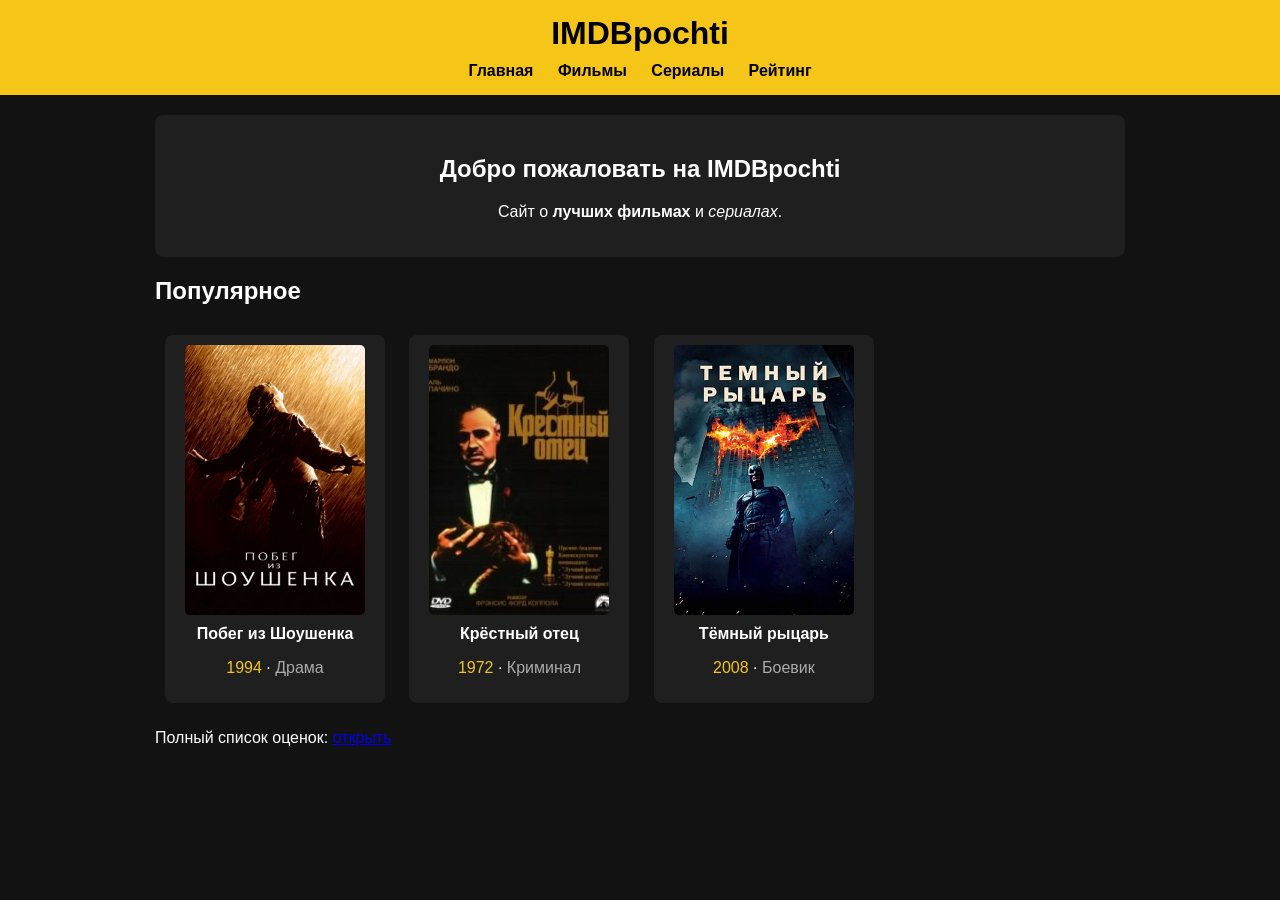
<file: lab2/index.html>
<!DOCTYPE html>
<html lang="ru">
<head>
    <meta charset="UTF-8">
    <title>IMDBpochti — Главная</title>
    <link rel="stylesheet" href="css/style.css">
</head>
<body>

    <header id="top-bar">
        <h1>IMDBpochti</h1>
        <nav>
            <a href="index.html">Главная</a>
            <a href="movies.html">Фильмы</a>
            <a href="series.html">Сериалы</a>
            <a href="rating.html">Рейтинг</a>
        </nav>
    </header>

    <main class="content-area">

        <section class="welcome-block">
            <h2>Добро пожаловать на IMDBpochti</h2>
            <p>Сайт о <strong>лучших фильмах</strong> и <em>сериалах</em>.</p>
        </section>

        <section>
            <h2>Популярное</h2>

            <div class="film-tile">
                <img class="poster" src="images/poster-shawshank.jpg" width="180" height="270" alt="Постер фильма Побег из Шоушенка">
                <h3>Побег из Шоушенка</h3>
                <p><span class="release-year">1994</span> · <span class="genre-tag">Драма</span></p>
            </div>

            <div class="film-tile">
                <img class="poster" src="images/poster-godfather.jpg" width="180" height="270" alt="Постер фильма Крёстный отец">
                <h3>Крёстный отец</h3>
                <p><span class="release-year">1972</span> · <span class="genre-tag">Криминал</span></p>
            </div>

            <div class="film-tile">
                <img class="poster" src="images/poster-dark-knight.jpg" width="180" height="270" alt="Постер фильма Тёмный рыцарь">
                <h3>Тёмный рыцарь</h3>
                <p><span class="release-year">2008</span> · <span class="genre-tag">Боевик</span></p>
            </div>
        </section>

        <p>Полный список оценок: <a href="rating.html">открыть</a></p>

    </main>

</body>
</html>
</file>
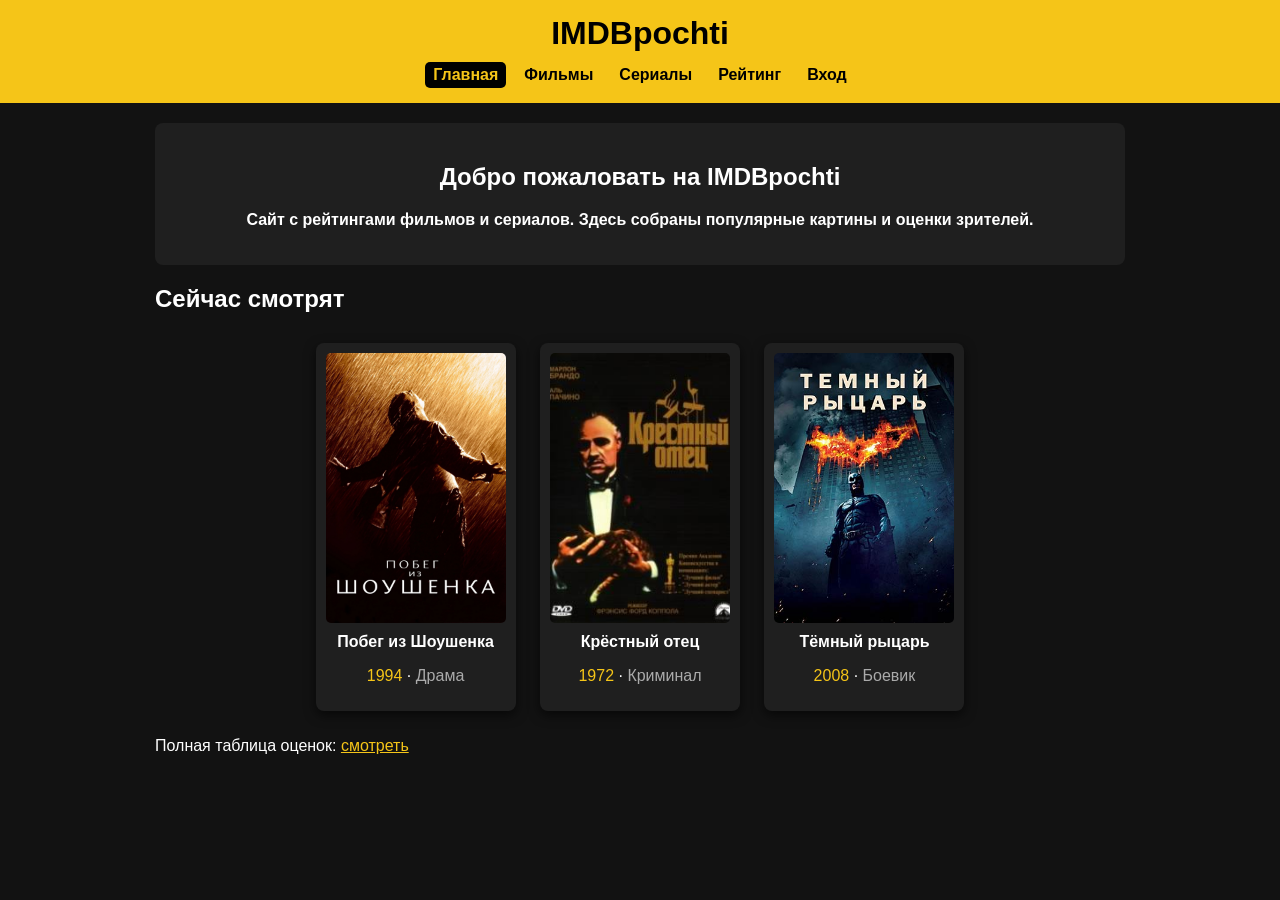
<file: lab4/index.html>
<!DOCTYPE html>
<html lang="ru">
<head>
    <meta charset="UTF-8">
    <meta name="viewport" content="width=device-width, initial-scale=1.0">
    <title>IMDBpochti — Главная</title>
    <link rel="stylesheet" href="css/style.css">
</head>
<body>

    <header class="header-bar">
        <h1 class="header-bar__title">IMDBpochti</h1>
        <nav class="header-bar__nav">
            <a class="header-bar__link header-bar__link--active" href="index.html">Главная</a>
            <a class="header-bar__link" href="movies.html">Фильмы</a>
            <a class="header-bar__link" href="series.html">Сериалы</a>
            <a class="header-bar__link" href="rating.html">Рейтинг</a>
            <a class="header-bar__link" href="login.html">Вход</a>
        </nav>
    </header>

    <main class="content-area">
        <section class="welcome-block">
            <h2>Добро пожаловать на IMDBpochti</h2>
            <p>Сайт с рейтингами фильмов и сериалов. Здесь собраны популярные картины и оценки зрителей.</p>
        </section>

        <section>
            <h2>Сейчас смотрят</h2>
            <div class="film-list film-list--inline">

                <article class="film-card" style="--i: 0">
                    <img class="film-card__poster" src="images/poster-shawshank.jpg" width="180" height="270" alt="Постер фильма Побег из Шоушенка">
                    <h3 class="film-card__title">Побег из Шоушенка</h3>
                    <p><span class="film-card__year">1994</span> · <span class="film-card__genre">Драма</span></p>
                </article>

                <article class="film-card" style="--i: 1">
                    <img class="film-card__poster" src="images/poster-godfather.jpg" width="180" height="270" alt="Постер фильма Крёстный отец">
                    <h3 class="film-card__title">Крёстный отец</h3>
                    <p><span class="film-card__year">1972</span> · <span class="film-card__genre">Криминал</span></p>
                </article>

                <article class="film-card" style="--i: 2">
                    <img class="film-card__poster" src="images/poster-dark-knight.jpg" width="180" height="270" alt="Постер фильма Тёмный рыцарь">
                    <h3 class="film-card__title">Тёмный рыцарь</h3>
                    <p><span class="film-card__year">2008</span> · <span class="film-card__genre">Боевик</span></p>
                </article>

            </div>
        </section>

        <p>Полная таблица оценок: <a href="rating.html">смотреть</a></p>

    </main>

</body>
</html>
</file>
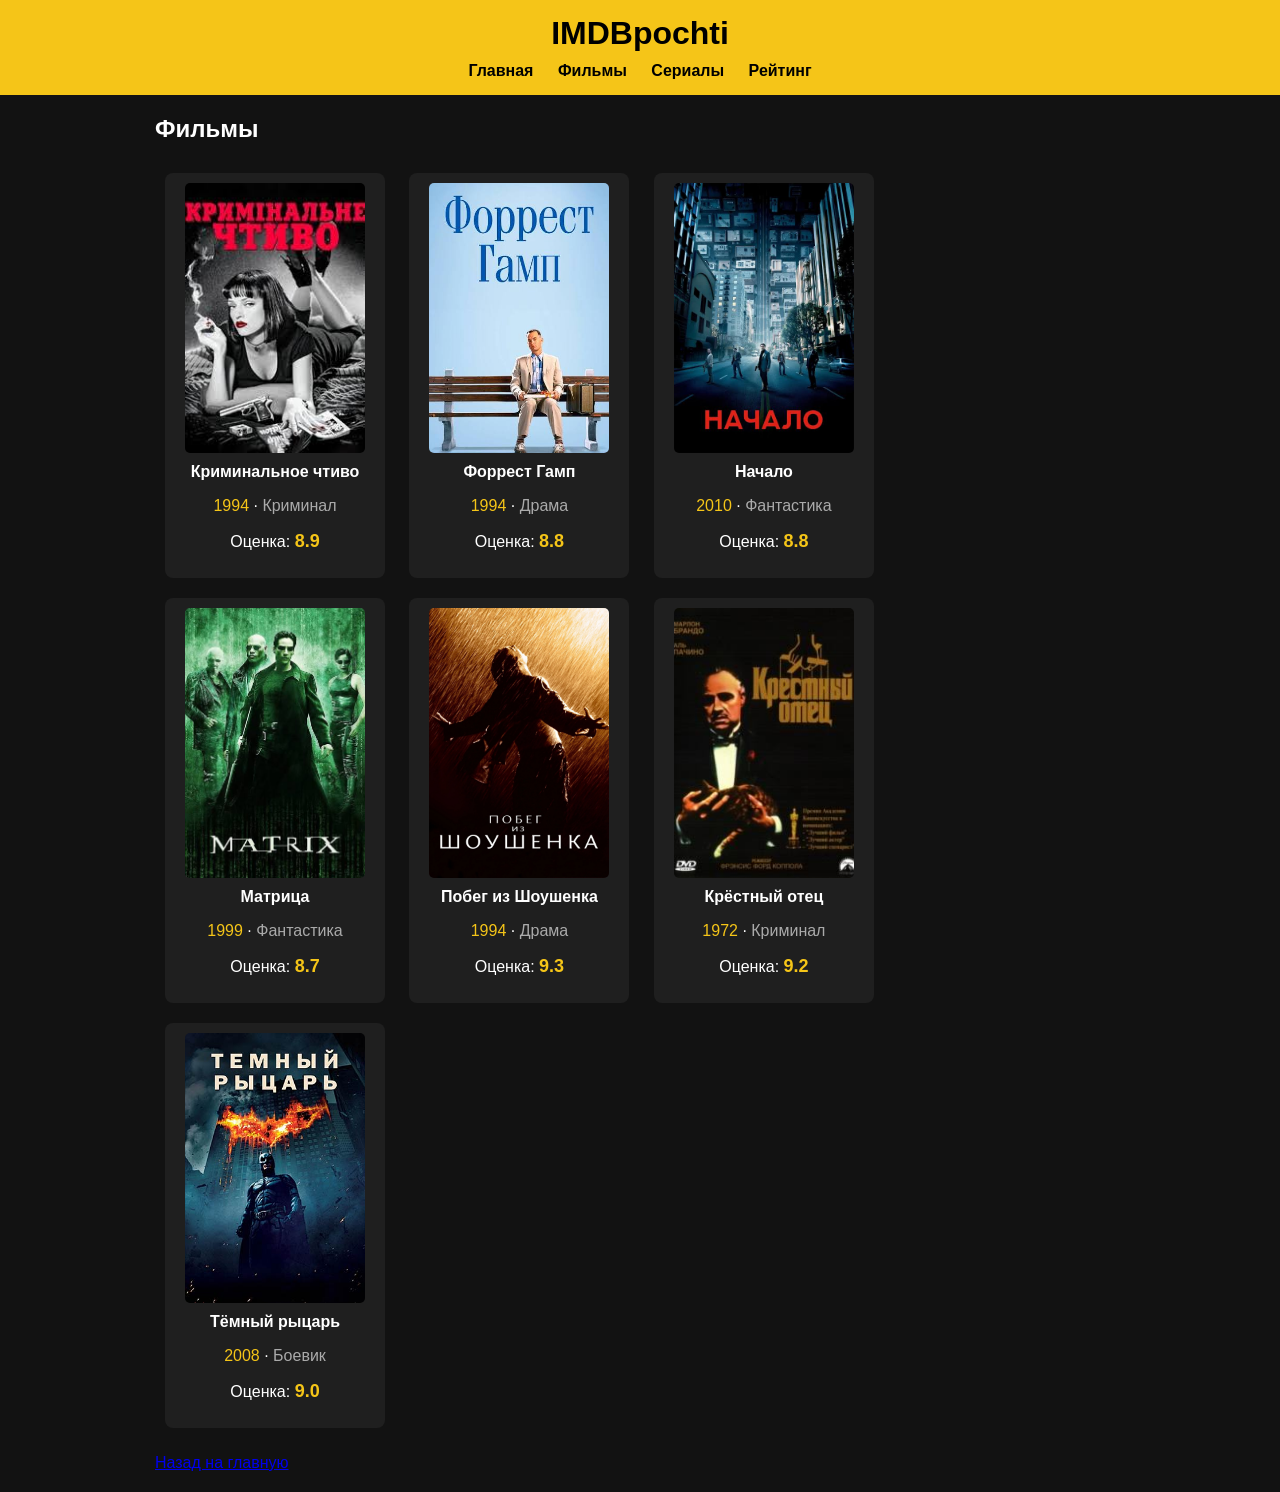
<file: lab2/movies.html>
<!DOCTYPE html>
<html lang="ru">
<head>
    <meta charset="UTF-8">
    <title>IMDBpochti — Фильмы</title>
    <link rel="stylesheet" href="css/style.css">
</head>
<body>

    <header id="top-bar">
        <h1>IMDBpochti</h1>
        <nav>
            <a href="index.html">Главная</a>
            <a href="movies.html">Фильмы</a>
            <a href="series.html">Сериалы</a>
            <a href="rating.html">Рейтинг</a>
        </nav>
    </header>

    <main class="content-area">

        <h2>Фильмы</h2>

        <div class="film-tile">
            <img class="poster" src="images/poster-pulp-fiction.jpg" width="180" height="270" alt="Постер фильма Криминальное чтиво">
            <h3>Криминальное чтиво</h3>
            <p><span class="release-year">1994</span> · <span class="genre-tag">Криминал</span></p>
            <p class="score-line">Оценка: <strong>8.9</strong></p>
        </div>

        <div class="film-tile">
            <img class="poster" src="images/poster-forrest-gump.jpg" width="180" height="270" alt="Постер фильма Форрест Гамп">
            <h3>Форрест Гамп</h3>
            <p><span class="release-year">1994</span> · <span class="genre-tag">Драма</span></p>
            <p class="score-line">Оценка: <strong>8.8</strong></p>
        </div>

        <div class="film-tile">
            <img class="poster" src="images/poster-inception.jpg" width="180" height="270" alt="Постер фильма Начало">
            <h3>Начало</h3>
            <p><span class="release-year">2010</span> · <span class="genre-tag">Фантастика</span></p>
            <p class="score-line">Оценка: <strong>8.8</strong></p>
        </div>

        <div class="film-tile">
            <img class="poster" src="images/poster-matrix.jpg" width="180" height="270" alt="Постер фильма Матрица">
            <h3>Матрица</h3>
            <p><span class="release-year">1999</span> · <span class="genre-tag">Фантастика</span></p>
            <p class="score-line">Оценка: <strong>8.7</strong></p>
        </div>

        <div class="film-tile">
            <img class="poster" src="images/poster-shawshank.jpg" width="180" height="270" alt="Постер фильма Побег из Шоушенка">
            <h3>Побег из Шоушенка</h3>
            <p><span class="release-year">1994</span> · <span class="genre-tag">Драма</span></p>
            <p class="score-line">Оценка: <strong>9.3</strong></p>
        </div>

        <div class="film-tile">
            <img class="poster" src="images/poster-godfather.jpg" width="180" height="270" alt="Постер фильма Крёстный отец">
            <h3>Крёстный отец</h3>
            <p><span class="release-year">1972</span> · <span class="genre-tag">Криминал</span></p>
            <p class="score-line">Оценка: <strong>9.2</strong></p>
        </div>

        <div class="film-tile">
            <img class="poster" src="images/poster-dark-knight.jpg" width="180" height="270" alt="Постер фильма Тёмный рыцарь">
            <h3>Тёмный рыцарь</h3>
            <p><span class="release-year">2008</span> · <span class="genre-tag">Боевик</span></p>
            <p class="score-line">Оценка: <strong>9.0</strong></p>
        </div>

        <p><a href="index.html">Назад на главную</a></p>

    </main>

</body>
</html>
</file>
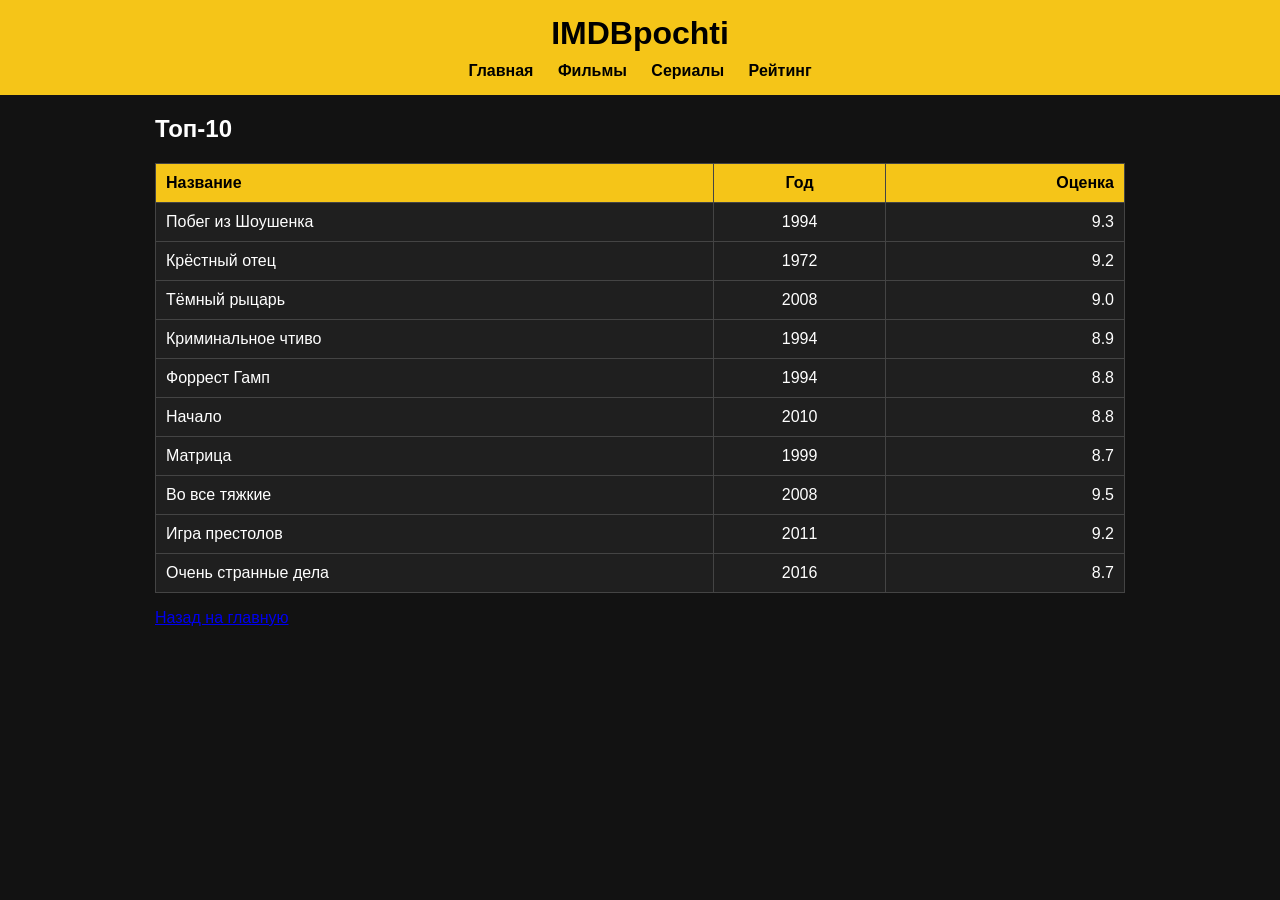
<file: lab2/rating.html>
<!DOCTYPE html>
<html lang="ru">
<head>
    <meta charset="UTF-8">
    <title>IMDBpochti — Рейтинг</title>
    <link rel="stylesheet" href="css/style.css">
</head>
<body>

    <header id="top-bar">
        <h1>IMDBpochti</h1>
        <nav>
            <a href="index.html">Главная</a>
            <a href="movies.html">Фильмы</a>
            <a href="series.html">Сериалы</a>
            <a href="rating.html">Рейтинг</a>
        </nav>
    </header>

    <main class="content-area">

        <h2>Топ-10</h2>

        <table>
            <thead>
                <tr>
                    <th class="col-start">Название</th>
                    <th class="col-middle">Год</th>
                    <th class="col-end">Оценка</th>
                </tr>
            </thead>
            <tbody>
                <tr>
                    <td class="col-start">Побег из Шоушенка</td>
                    <td class="col-middle">1994</td>
                    <td class="col-end">9.3</td>
                </tr>
                <tr>
                    <td class="col-start">Крёстный отец</td>
                    <td class="col-middle">1972</td>
                    <td class="col-end">9.2</td>
                </tr>
                <tr>
                    <td class="col-start">Тёмный рыцарь</td>
                    <td class="col-middle">2008</td>
                    <td class="col-end">9.0</td>
                </tr>
                <tr>
                    <td class="col-start">Криминальное чтиво</td>
                    <td class="col-middle">1994</td>
                    <td class="col-end">8.9</td>
                </tr>
                <tr>
                    <td class="col-start">Форрест Гамп</td>
                    <td class="col-middle">1994</td>
                    <td class="col-end">8.8</td>
                </tr>
                <tr>
                    <td class="col-start">Начало</td>
                    <td class="col-middle">2010</td>
                    <td class="col-end">8.8</td>
                </tr>
                <tr>
                    <td class="col-start">Матрица</td>
                    <td class="col-middle">1999</td>
                    <td class="col-end">8.7</td>
                </tr>
                <tr>
                    <td class="col-start">Во все тяжкие</td>
                    <td class="col-middle">2008</td>
                    <td class="col-end">9.5</td>
                </tr>
                <tr>
                    <td class="col-start">Игра престолов</td>
                    <td class="col-middle">2011</td>
                    <td class="col-end">9.2</td>
                </tr>
                <tr>
                    <td class="col-start">Очень странные дела</td>
                    <td class="col-middle">2016</td>
                    <td class="col-end">8.7</td>
                </tr>
            </tbody>
        </table>

        <p><a href="index.html">Назад на главную</a></p>

    </main>

</body>
</html>
</file>
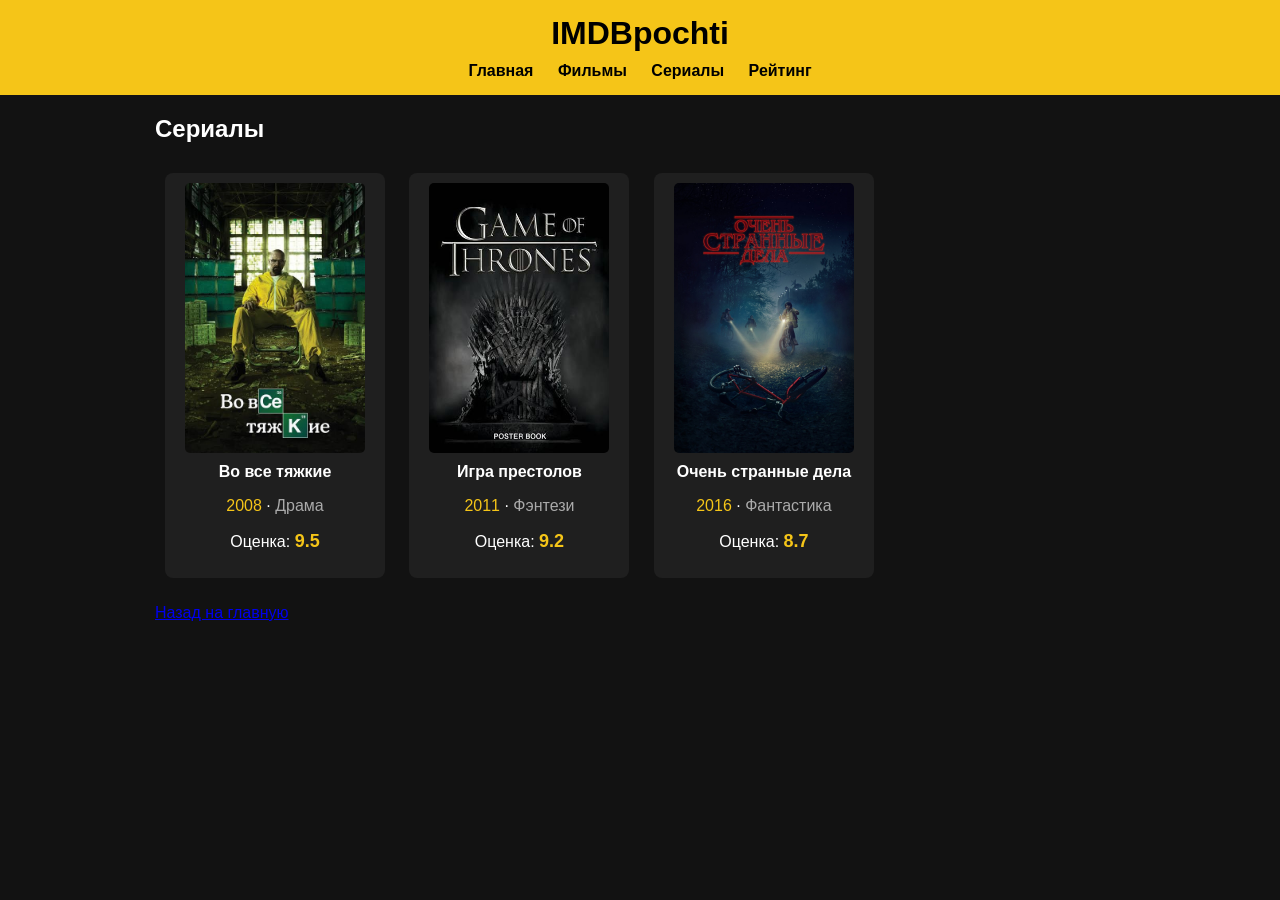
<file: lab2/series.html>
<!DOCTYPE html>
<html lang="ru">
<head>
    <meta charset="UTF-8">
    <title>IMDBpochti — Сериалы</title>
    <link rel="stylesheet" href="css/style.css">
</head>
<body>

    <header id="top-bar">
        <h1>IMDBpochti</h1>
        <nav>
            <a href="index.html">Главная</a>
            <a href="movies.html">Фильмы</a>
            <a href="series.html">Сериалы</a>
            <a href="rating.html">Рейтинг</a>
        </nav>
    </header>

    <main class="content-area">

        <h2>Сериалы</h2>

        <div class="film-tile">
            <img class="poster" src="images/poster-breaking-bad.jpg" width="180" height="270" alt="Постер сериала Во все тяжкие">
            <h3>Во все тяжкие</h3>
            <p><span class="release-year">2008</span> · <span class="genre-tag">Драма</span></p>
            <p class="score-line">Оценка: <strong>9.5</strong></p>
        </div>

        <div class="film-tile">
            <img class="poster" src="images/poster-game-of-thrones.jpg" width="180" height="270" alt="Постер сериала Игра престолов">
            <h3>Игра престолов</h3>
            <p><span class="release-year">2011</span> · <span class="genre-tag">Фэнтези</span></p>
            <p class="score-line">Оценка: <strong>9.2</strong></p>
        </div>

        <div class="film-tile">
            <img class="poster" src="images/poster-stranger-things.jpg" width="180" height="270" alt="Постер сериала Очень странные дела">
            <h3>Очень странные дела</h3>
            <p><span class="release-year">2016</span> · <span class="genre-tag">Фантастика</span></p>
            <p class="score-line">Оценка: <strong>8.7</strong></p>
        </div>

        <p><a href="index.html">Назад на главную</a></p>

    </main>

</body>
</html>
</file>
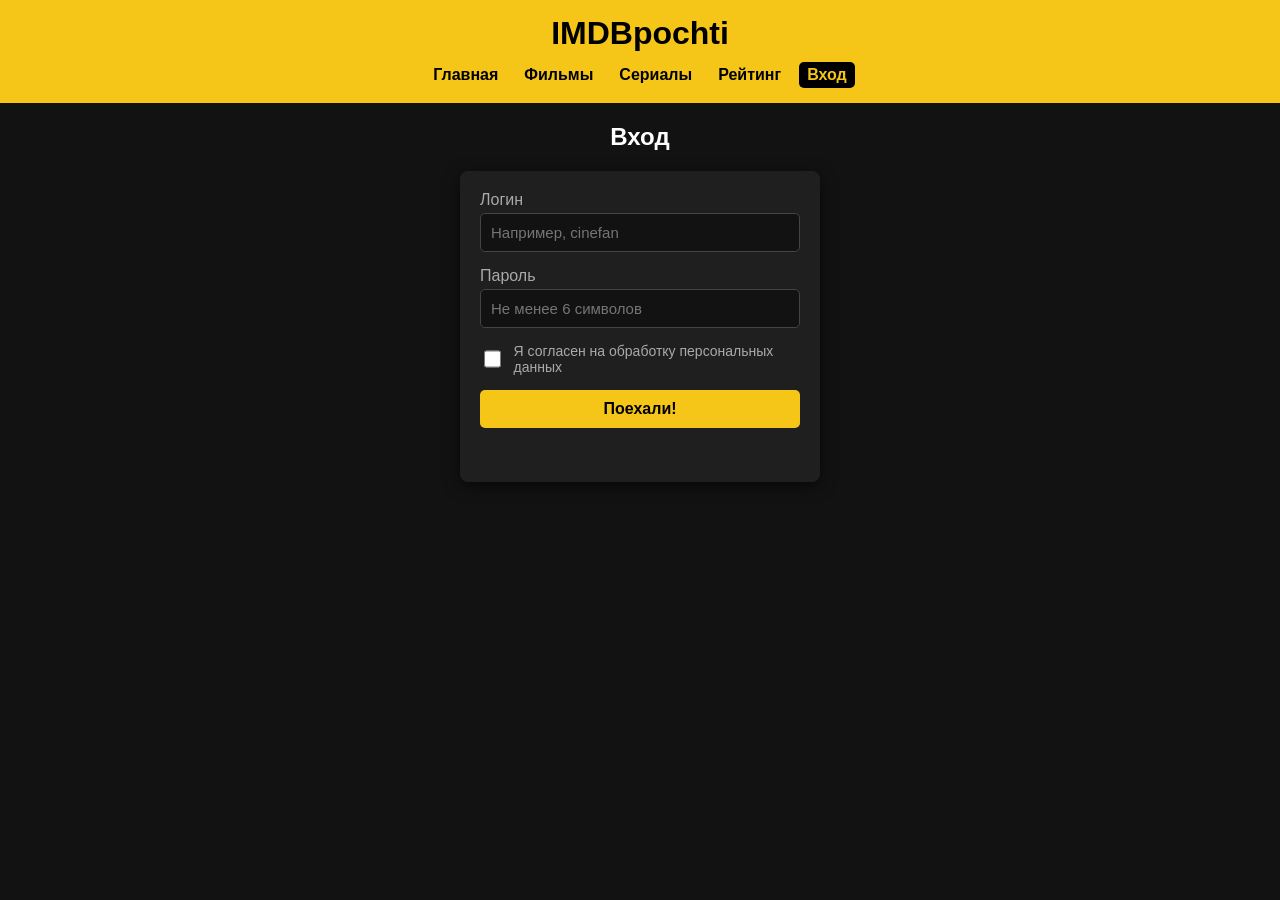
<file: lab4/login.html>
<!DOCTYPE html>
<html lang="ru">
<head>
    <meta charset="UTF-8">
    <meta name="viewport" content="width=device-width, initial-scale=1.0">
    <title>IMDBpochti — Вход</title>
    <link rel="stylesheet" href="css/style.css">
</head>
<body>

    <header class="header-bar">
        <h1 class="header-bar__title">IMDBpochti</h1>
        <nav class="header-bar__nav">
            <a class="header-bar__link" href="index.html">Главная</a>
            <a class="header-bar__link" href="movies.html">Фильмы</a>
            <a class="header-bar__link" href="series.html">Сериалы</a>
            <a class="header-bar__link" href="rating.html">Рейтинг</a>
            <a class="header-bar__link header-bar__link--active" href="login.html">Вход</a>
        </nav>
    </header>

    <main class="content-area">

        <h2 class="page-title">Вход</h2>

        <form class="login-form" id="login-form" action="/api/login" method="post">

            <div class="login-form__field">
                <label class="login-form__label" for="login">Логин</label>
                <input class="login-form__input" type="text" id="login" name="login"
                       minlength="3" required autocomplete="username" placeholder="Например, cinefan">
            </div>

            <div class="login-form__field">
                <label class="login-form__label" for="password">Пароль</label>
                <input class="login-form__input" type="password" id="password" name="password"
                       minlength="6" required autocomplete="current-password" placeholder="Не менее 6 символов">
            </div>

            <div class="login-form__field">
                <label class="login-form__checkbox-label">
                    <input class="login-form__checkbox" type="checkbox" name="consent" required>
                    Я согласен на обработку персональных данных
                </label>
            </div>

            <button class="login-form__button" type="submit">Поехали!</button>

            <p class="login-form__message" aria-live="polite"></p>
        </form>

    </main>

    <script src="js/app.js" charset="UTF-8" defer></script>
</body>
</html>
</file>
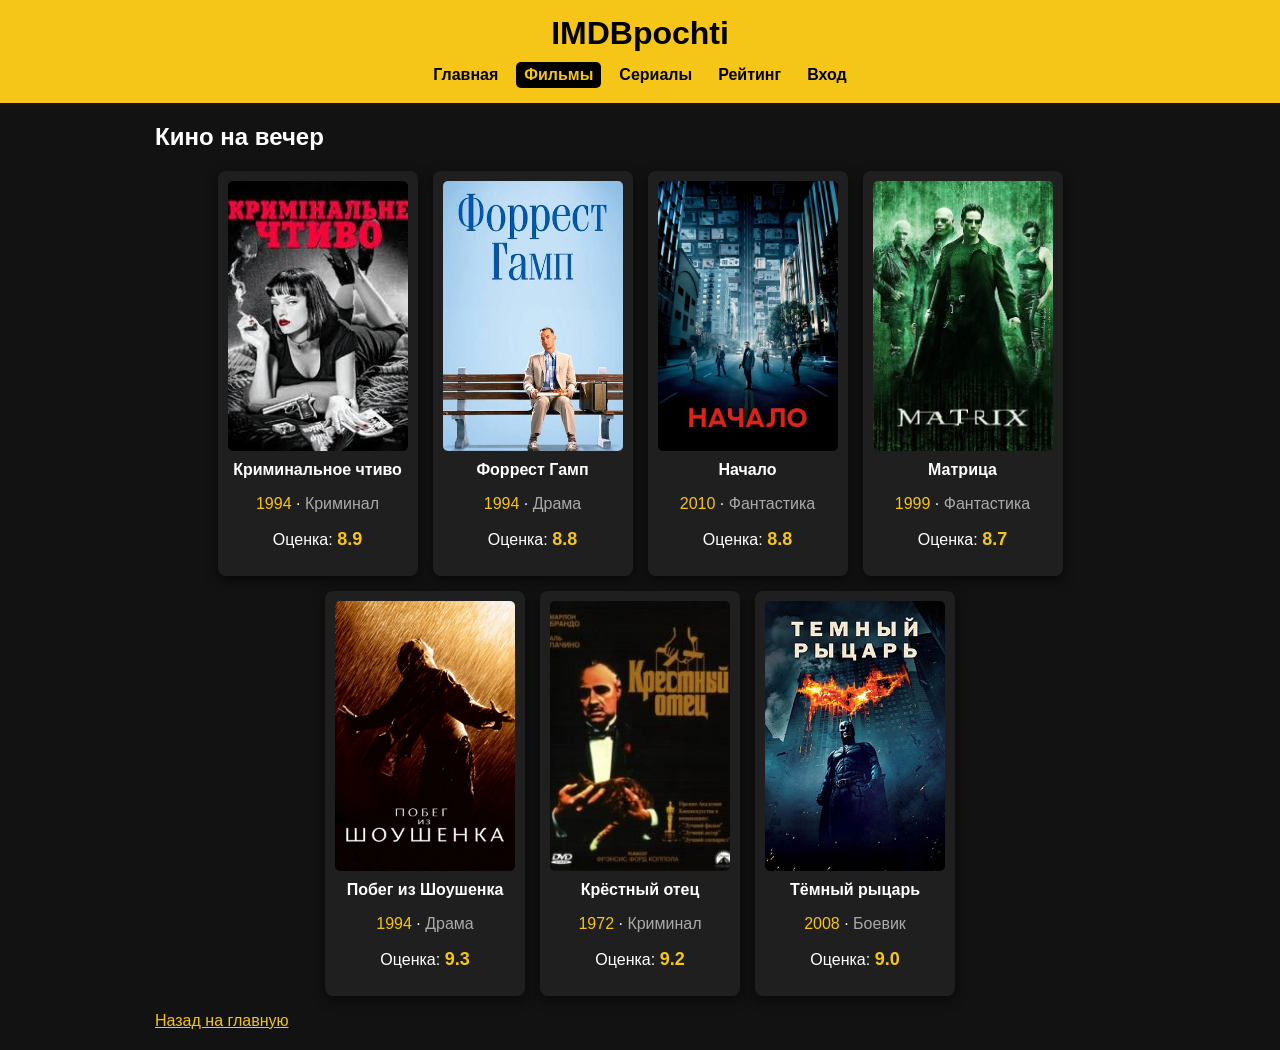
<file: lab4/movies.html>
<!DOCTYPE html>
<html lang="ru">
<head>
    <meta charset="UTF-8">
    <meta name="viewport" content="width=device-width, initial-scale=1.0">
    <title>IMDBpochti — Фильмы</title>
    <link rel="stylesheet" href="css/style.css">
</head>
<body>

    <header class="header-bar">
        <h1 class="header-bar__title">IMDBpochti</h1>
        <nav class="header-bar__nav">
            <a class="header-bar__link" href="index.html">Главная</a>
            <a class="header-bar__link header-bar__link--active" href="movies.html">Фильмы</a>
            <a class="header-bar__link" href="series.html">Сериалы</a>
            <a class="header-bar__link" href="rating.html">Рейтинг</a>
            <a class="header-bar__link" href="login.html">Вход</a>
        </nav>
    </header>

    <main class="content-area">

        <h2>Кино на вечер</h2>

        <div class="film-list film-list--flex">

            <article class="film-card" style="--i: 0">
                <img class="film-card__poster" src="images/poster-pulp-fiction.jpg" width="180" height="270" alt="Постер фильма Криминальное чтиво">
                <h3 class="film-card__title">Криминальное чтиво</h3>
                <p><span class="film-card__year">1994</span> · <span class="film-card__genre">Криминал</span></p>
                <p class="film-card__score">Оценка: <strong>8.9</strong></p>
            </article>

            <article class="film-card" style="--i: 1">
                <img class="film-card__poster" src="images/poster-forrest-gump.jpg" width="180" height="270" alt="Постер фильма Форрест Гамп">
                <h3 class="film-card__title">Форрест Гамп</h3>
                <p><span class="film-card__year">1994</span> · <span class="film-card__genre">Драма</span></p>
                <p class="film-card__score">Оценка: <strong>8.8</strong></p>
            </article>

            <article class="film-card" style="--i: 2">
                <img class="film-card__poster" src="images/poster-inception.jpg" width="180" height="270" alt="Постер фильма Начало">
                <h3 class="film-card__title">Начало</h3>
                <p><span class="film-card__year">2010</span> · <span class="film-card__genre">Фантастика</span></p>
                <p class="film-card__score">Оценка: <strong>8.8</strong></p>
            </article>

            <article class="film-card" style="--i: 3">
                <img class="film-card__poster" src="images/poster-matrix.jpg" width="180" height="270" alt="Постер фильма Матрица">
                <h3 class="film-card__title">Матрица</h3>
                <p><span class="film-card__year">1999</span> · <span class="film-card__genre">Фантастика</span></p>
                <p class="film-card__score">Оценка: <strong>8.7</strong></p>
            </article>

            <article class="film-card" style="--i: 4">
                <img class="film-card__poster" src="images/poster-shawshank.jpg" width="180" height="270" alt="Постер фильма Побег из Шоушенка">
                <h3 class="film-card__title">Побег из Шоушенка</h3>
                <p><span class="film-card__year">1994</span> · <span class="film-card__genre">Драма</span></p>
                <p class="film-card__score">Оценка: <strong>9.3</strong></p>
            </article>

            <article class="film-card" style="--i: 5">
                <img class="film-card__poster" src="images/poster-godfather.jpg" width="180" height="270" alt="Постер фильма Крёстный отец">
                <h3 class="film-card__title">Крёстный отец</h3>
                <p><span class="film-card__year">1972</span> · <span class="film-card__genre">Криминал</span></p>
                <p class="film-card__score">Оценка: <strong>9.2</strong></p>
            </article>

            <article class="film-card" style="--i: 6">
                <img class="film-card__poster" src="images/poster-dark-knight.jpg" width="180" height="270" alt="Постер фильма Тёмный рыцарь">
                <h3 class="film-card__title">Тёмный рыцарь</h3>
                <p><span class="film-card__year">2008</span> · <span class="film-card__genre">Боевик</span></p>
                <p class="film-card__score">Оценка: <strong>9.0</strong></p>
            </article>

        </div>

        <p><a href="index.html">Назад на главную</a></p>

    </main>

</body>
</html>
</file>
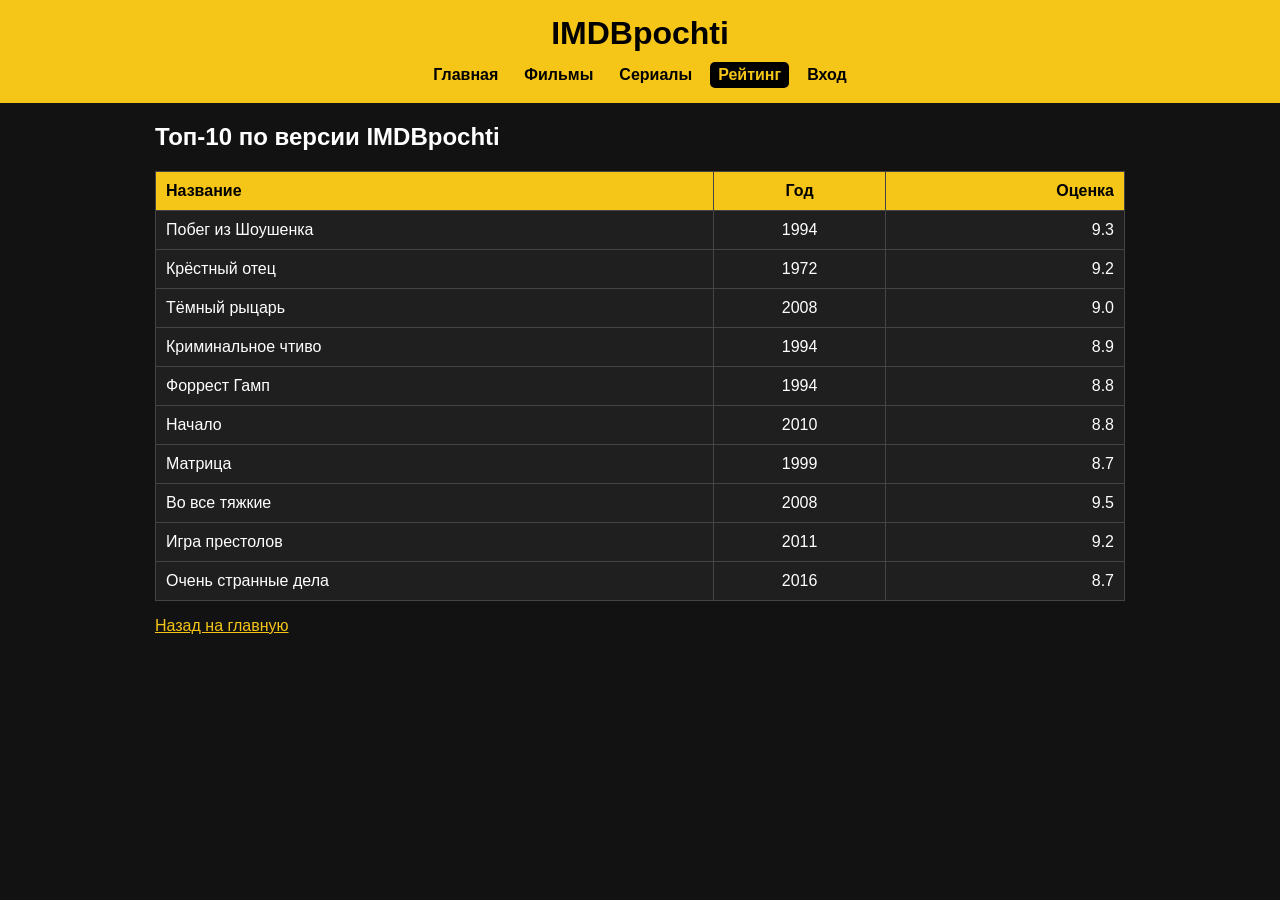
<file: lab4/rating.html>
<!DOCTYPE html>
<html lang="ru">
<head>
    <meta charset="UTF-8">
    <meta name="viewport" content="width=device-width, initial-scale=1.0">
    <title>IMDBpochti — Рейтинг</title>
    <link rel="stylesheet" href="css/style.css">
</head>
<body>

    <header class="header-bar">
        <h1 class="header-bar__title">IMDBpochti</h1>
        <nav class="header-bar__nav">
            <a class="header-bar__link" href="index.html">Главная</a>
            <a class="header-bar__link" href="movies.html">Фильмы</a>
            <a class="header-bar__link" href="series.html">Сериалы</a>
            <a class="header-bar__link header-bar__link--active" href="rating.html">Рейтинг</a>
            <a class="header-bar__link" href="login.html">Вход</a>
        </nav>
    </header>

    <main class="content-area">

        <h2>Топ-10 по версии IMDBpochti</h2>

        <table class="rating-table">
            <thead>
                <tr>
                    <th class="rating-table__cell--title">Название</th>
                    <th class="rating-table__cell--year">Год</th>
                    <th class="rating-table__cell--score">Оценка</th>
                </tr>
            </thead>
            <tbody>
                <tr class="rating-table__row">
                    <td class="rating-table__cell--title">Побег из Шоушенка</td>
                    <td class="rating-table__cell--year">1994</td>
                    <td class="rating-table__cell--score">9.3</td>
                </tr>
                <tr class="rating-table__row">
                    <td class="rating-table__cell--title">Крёстный отец</td>
                    <td class="rating-table__cell--year">1972</td>
                    <td class="rating-table__cell--score">9.2</td>
                </tr>
                <tr class="rating-table__row">
                    <td class="rating-table__cell--title">Тёмный рыцарь</td>
                    <td class="rating-table__cell--year">2008</td>
                    <td class="rating-table__cell--score">9.0</td>
                </tr>
                <tr class="rating-table__row">
                    <td class="rating-table__cell--title">Криминальное чтиво</td>
                    <td class="rating-table__cell--year">1994</td>
                    <td class="rating-table__cell--score">8.9</td>
                </tr>
                <tr class="rating-table__row">
                    <td class="rating-table__cell--title">Форрест Гамп</td>
                    <td class="rating-table__cell--year">1994</td>
                    <td class="rating-table__cell--score">8.8</td>
                </tr>
                <tr class="rating-table__row">
                    <td class="rating-table__cell--title">Начало</td>
                    <td class="rating-table__cell--year">2010</td>
                    <td class="rating-table__cell--score">8.8</td>
                </tr>
                <tr class="rating-table__row">
                    <td class="rating-table__cell--title">Матрица</td>
                    <td class="rating-table__cell--year">1999</td>
                    <td class="rating-table__cell--score">8.7</td>
                </tr>
                <tr class="rating-table__row">
                    <td class="rating-table__cell--title">Во все тяжкие</td>
                    <td class="rating-table__cell--year">2008</td>
                    <td class="rating-table__cell--score">9.5</td>
                </tr>
                <tr class="rating-table__row">
                    <td class="rating-table__cell--title">Игра престолов</td>
                    <td class="rating-table__cell--year">2011</td>
                    <td class="rating-table__cell--score">9.2</td>
                </tr>
                <tr class="rating-table__row">
                    <td class="rating-table__cell--title">Очень странные дела</td>
                    <td class="rating-table__cell--year">2016</td>
                    <td class="rating-table__cell--score">8.7</td>
                </tr>
            </tbody>
        </table>

        <p><a href="index.html">Назад на главную</a></p>

    </main>

</body>
</html>
</file>
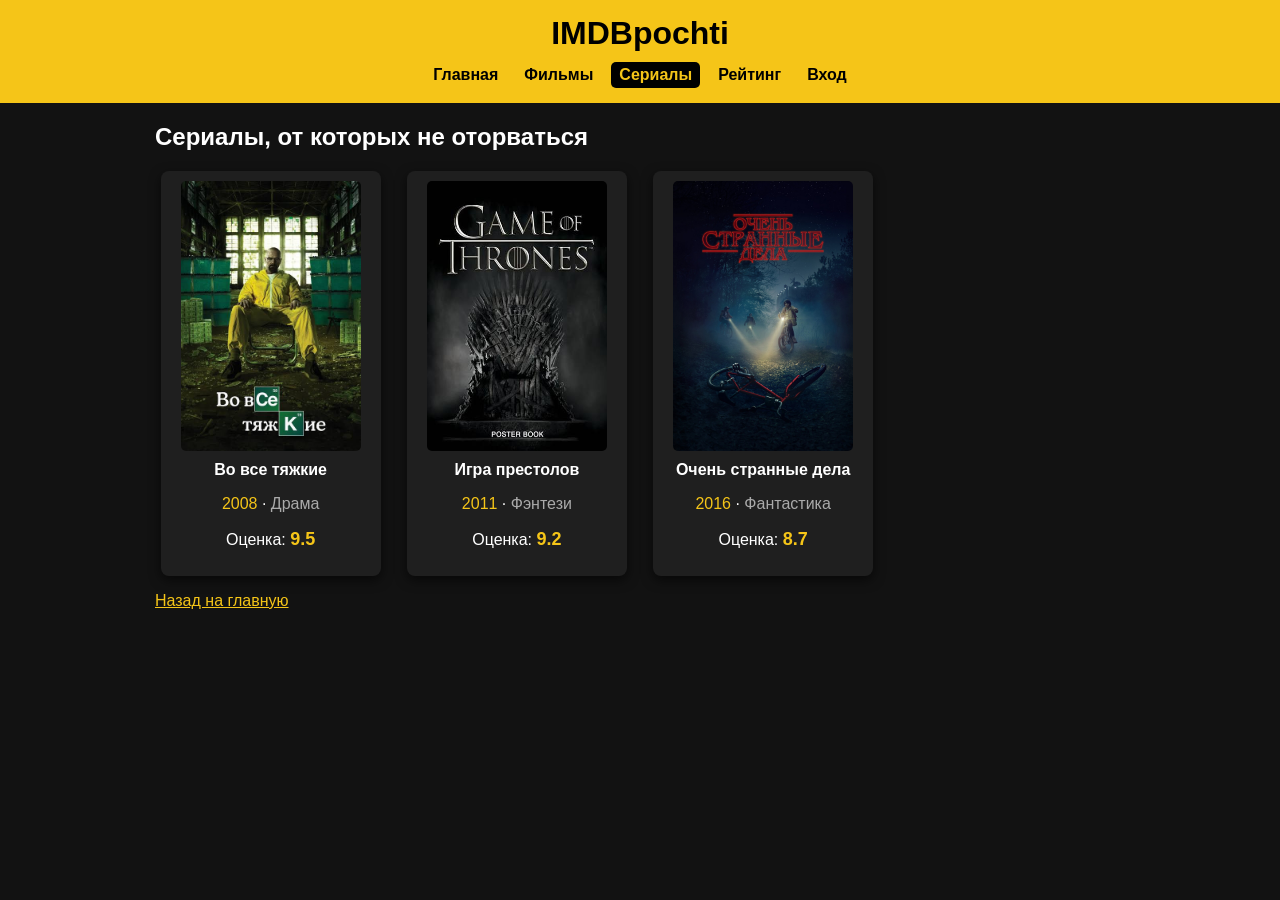
<file: lab4/series.html>
<!DOCTYPE html>
<html lang="ru">
<head>
    <meta charset="UTF-8">
    <meta name="viewport" content="width=device-width, initial-scale=1.0">
    <title>IMDBpochti — Сериалы</title>
    <link rel="stylesheet" href="css/style.css">
</head>
<body>

    <header class="header-bar">
        <h1 class="header-bar__title">IMDBpochti</h1>
        <nav class="header-bar__nav">
            <a class="header-bar__link" href="index.html">Главная</a>
            <a class="header-bar__link" href="movies.html">Фильмы</a>
            <a class="header-bar__link header-bar__link--active" href="series.html">Сериалы</a>
            <a class="header-bar__link" href="rating.html">Рейтинг</a>
            <a class="header-bar__link" href="login.html">Вход</a>
        </nav>
    </header>

    <main class="content-area">

        <h2>Сериалы, от которых не оторваться</h2>

        <div class="film-list film-list--grid">

            <article class="film-card" style="--i: 0">
                <img class="film-card__poster" src="images/poster-breaking-bad.jpg" width="180" height="270" alt="Постер сериала Во все тяжкие">
                <h3 class="film-card__title">Во все тяжкие</h3>
                <p><span class="film-card__year">2008</span> · <span class="film-card__genre">Драма</span></p>
                <p class="film-card__score">Оценка: <strong>9.5</strong></p>
            </article>

            <article class="film-card" style="--i: 1">
                <img class="film-card__poster" src="images/poster-game-of-thrones.jpg" width="180" height="270" alt="Постер сериала Игра престолов">
                <h3 class="film-card__title">Игра престолов</h3>
                <p><span class="film-card__year">2011</span> · <span class="film-card__genre">Фэнтези</span></p>
                <p class="film-card__score">Оценка: <strong>9.2</strong></p>
            </article>

            <article class="film-card" style="--i: 2">
                <img class="film-card__poster" src="images/poster-stranger-things.jpg" width="180" height="270" alt="Постер сериала Очень странные дела">
                <h3 class="film-card__title">Очень странные дела</h3>
                <p><span class="film-card__year">2016</span> · <span class="film-card__genre">Фантастика</span></p>
                <p class="film-card__score">Оценка: <strong>8.7</strong></p>
            </article>

        </div>

        <p><a href="index.html">Назад на главную</a></p>

    </main>

</body>
</html>
</file>
<file: lab2/css/style.css>
body {
    font-family: Arial, sans-serif;
    background-color: #121212;
    color: #ffffff;
    margin: 0;
    padding: 0;
}

#top-bar {
    background-color: #f5c518;
    color: #000000;
    padding: 15px;
    text-align: center;
}

    #top-bar h1 {
        margin: 0 0 10px 0;
    }

nav a {
    color: #000000;
    text-decoration: none;
    margin: 0 10px;
    font-weight: bold;
}

.content-area {
    max-width: 1000px;
    margin: 20px auto;
    padding: 0 15px;
    width: 100%;
    box-sizing: border-box;
}

.film-tile {
    display: inline-block;
    width: 200px;
    background-color: #1f1f1f;
    border-radius: 8px;
    padding: 10px;
    margin: 10px;
    vertical-align: top;
    text-align: center;
}

    .film-tile .poster {
        display: block;
        width: 180px;
        height: 270px;
        object-fit: cover;
        border-radius: 5px;
        margin: 0 auto 10px auto;
    }

    .film-tile h3 {
        margin: 5px 0;
        font-size: 16px;
    }

.release-year {
    color: #f5c518;
}

.genre-tag {
    color: #aaaaaa;
}

.score-line strong {
    color: #f5c518;
    font-size: 18px;
}

.welcome-block {
    background-color: #1f1f1f;
    border-radius: 8px;
    padding: 20px;
    text-align: center;
}

table {
    width: 100%;
    border-collapse: collapse;
    background-color: #1f1f1f;
}

th, td {
    border: 1px solid #444444;
    padding: 10px;
}

th {
    background-color: #f5c518;
    color: #000000;
}

.col-start {
    text-align: left;
}

.col-middle {
    text-align: center;
}

.col-end {
    text-align: right;
}

a:hover {
    color: #ffffff;
    text-decoration: underline;
}
</file>
<file: lab4/css/style.css>
:root {
    --color-bg: #121212;
    --color-surface: #1f1f1f;
    --color-surface-hover: #2a2a2a;
    --color-text: #ffffff;
    --color-text-muted: #aaaaaa;
    --color-accent: #f5c518;
    --color-on-accent: #000000;
    --color-border: #444444;
    --color-shadow: rgba(0, 0, 0, 0.6);

    --radius-sm: 5px;
    --radius-md: 8px;
    --space-sm: 10px;
    --space-md: 15px;
    --space-lg: 20px;
}

*,
*::before,
*::after {
    box-sizing: border-box;
}

body {
    font-family: Arial, sans-serif;
    background-color: var(--color-bg);
    color: var(--color-text);
    margin: 0;
}

a {
    color: var(--color-accent);
}

a:hover {
    color: var(--color-text);
    text-decoration: underline;
}

.header-bar {
    background-color: var(--color-accent);
    color: var(--color-on-accent);
    padding: var(--space-md);
    text-align: center;
}

.header-bar__title {
    margin: 0 0 var(--space-sm);
}

.header-bar__nav {
    display: flex;
    flex-wrap: wrap;
    justify-content: center;
    gap: var(--space-sm);
}

.header-bar__link {
    color: var(--color-on-accent);
    text-decoration: none;
    font-weight: bold;
    padding: 4px 8px;
    border-radius: var(--radius-sm);
}

.header-bar__link:hover {
    text-decoration: underline;
    color: var(--color-on-accent);
}

.header-bar__link--active {
    background-color: var(--color-on-accent);
    color: var(--color-accent);
}

.content-area {
    max-width: 1000px;
    margin: var(--space-lg) auto;
    padding: 0 var(--space-md);
}

.film-list--flex {
    display: flex;
    flex-wrap: wrap;
    justify-content: center;
    gap: var(--space-md);
}

.film-list--grid {
    display: grid;
    grid-template-columns: repeat(auto-fill, minmax(200px, 1fr));
    gap: var(--space-md);
    justify-items: center;
}

.film-list--inline {
    text-align: center;
}

.film-card {
    display: inline-block;
    width: 200px;
    max-width: 100%;
    margin: 0;
    padding: var(--space-sm);
    background-color: var(--color-surface);
    border-radius: var(--radius-md);
    box-shadow: 0 4px 12px var(--color-shadow);
    text-align: center;
    vertical-align: top;
    transition: transform 0.3s ease, background-color 0.3s ease;
    animation: card-rise 0.6s ease-out backwards;
    animation-delay: calc(var(--i, 0) * 120ms);
}

.film-card:hover {
    transform: translateY(-6px);
    background-color: var(--color-surface-hover);
}

.film-card__poster {
    display: block;
    width: 180px;
    height: 270px;
    object-fit: cover;
    border-radius: var(--radius-sm);
    margin: 0 auto var(--space-sm);
}

.film-card__title {
    margin: 5px 0;
    font-size: 16px;
}

.film-card__year {
    color: var(--color-accent);
}

.film-card__genre {
    color: var(--color-text-muted);
}

.film-card__score strong {
    color: var(--color-accent);
    font-size: 18px;
}

.film-list--grid .film-card {
    width: 100%;
    max-width: 220px;
}

.film-list--inline .film-card {
    margin: var(--space-sm);
    vertical-align: top;
}

@keyframes card-rise {
    from {
        opacity: 0;
        transform: translateY(30px) scale(0.95) rotate(-1.5deg);
    }
    to {
        opacity: 1;
        transform: none;
    }
}

.welcome-block {
    background-color: var(--color-surface);
    border-radius: var(--radius-md);
    padding: var(--space-lg);
    text-align: center;
    font-weight: bold;
}

.rating-table {
    width: 100%;
    border-collapse: collapse;
    background-color: var(--color-surface);
}

.rating-table th,
.rating-table td {
    border: 1px solid var(--color-border);
    padding: var(--space-sm);
}

.rating-table th {
    background-color: var(--color-accent);
    color: var(--color-on-accent);
}

.rating-table__row:hover {
    background-color: var(--color-surface-hover);
}

.rating-table__cell--title { text-align: left; }
.rating-table__cell--year  { text-align: center; }
.rating-table__cell--score { text-align: right; }

.login-form {
    max-width: 360px;
    margin: 0 auto;
    padding: var(--space-lg);
    background-color: var(--color-surface);
    border-radius: var(--radius-md);
    box-shadow: 0 4px 16px var(--color-shadow);
}

.login-form__field {
    margin-bottom: var(--space-md);
}

.login-form__label {
    display: block;
    margin-bottom: 4px;
    color: var(--color-text-muted);
}

.login-form__input {
    width: 100%;
    padding: var(--space-sm);
    background-color: var(--color-bg);
    color: var(--color-text);
    border: 1px solid var(--color-border);
    border-radius: var(--radius-sm);
    font-size: 15px;
    transition: border-color 0.2s ease;
}

.login-form__input:focus {
    outline: none;
    border-color: var(--color-accent);
    box-shadow: 0 0 0 2px var(--color-accent);
}

.login-form__checkbox-label {
    display: flex;
    align-items: center;
    gap: var(--space-sm);
    font-size: 14px;
    color: var(--color-text-muted);
    cursor: pointer;
}

.login-form__checkbox {
    width: 18px;
    height: 18px;
    accent-color: var(--color-accent);
}

.login-form__button {
    width: 100%;
    padding: var(--space-sm);
    background-color: var(--color-accent);
    color: var(--color-on-accent);
    border: none;
    border-radius: var(--radius-sm);
    font-size: 16px;
    font-weight: bold;
    cursor: pointer;
    transition: transform 0.15s ease, opacity 0.2s ease;
}

.login-form__button:hover {
    opacity: 0.85;
}

.login-form__button:active {
    transform: scale(0.98);
}

.login-form__message {
    min-height: 1.2em;
    margin: var(--space-md) 0 0;
    color: var(--color-accent);
    text-align: center;
}
.page-title {
    text-align: center;
}

@media (prefers-reduced-motion: reduce) {
    .film-card {
        animation: none;
    }
}
</file>
